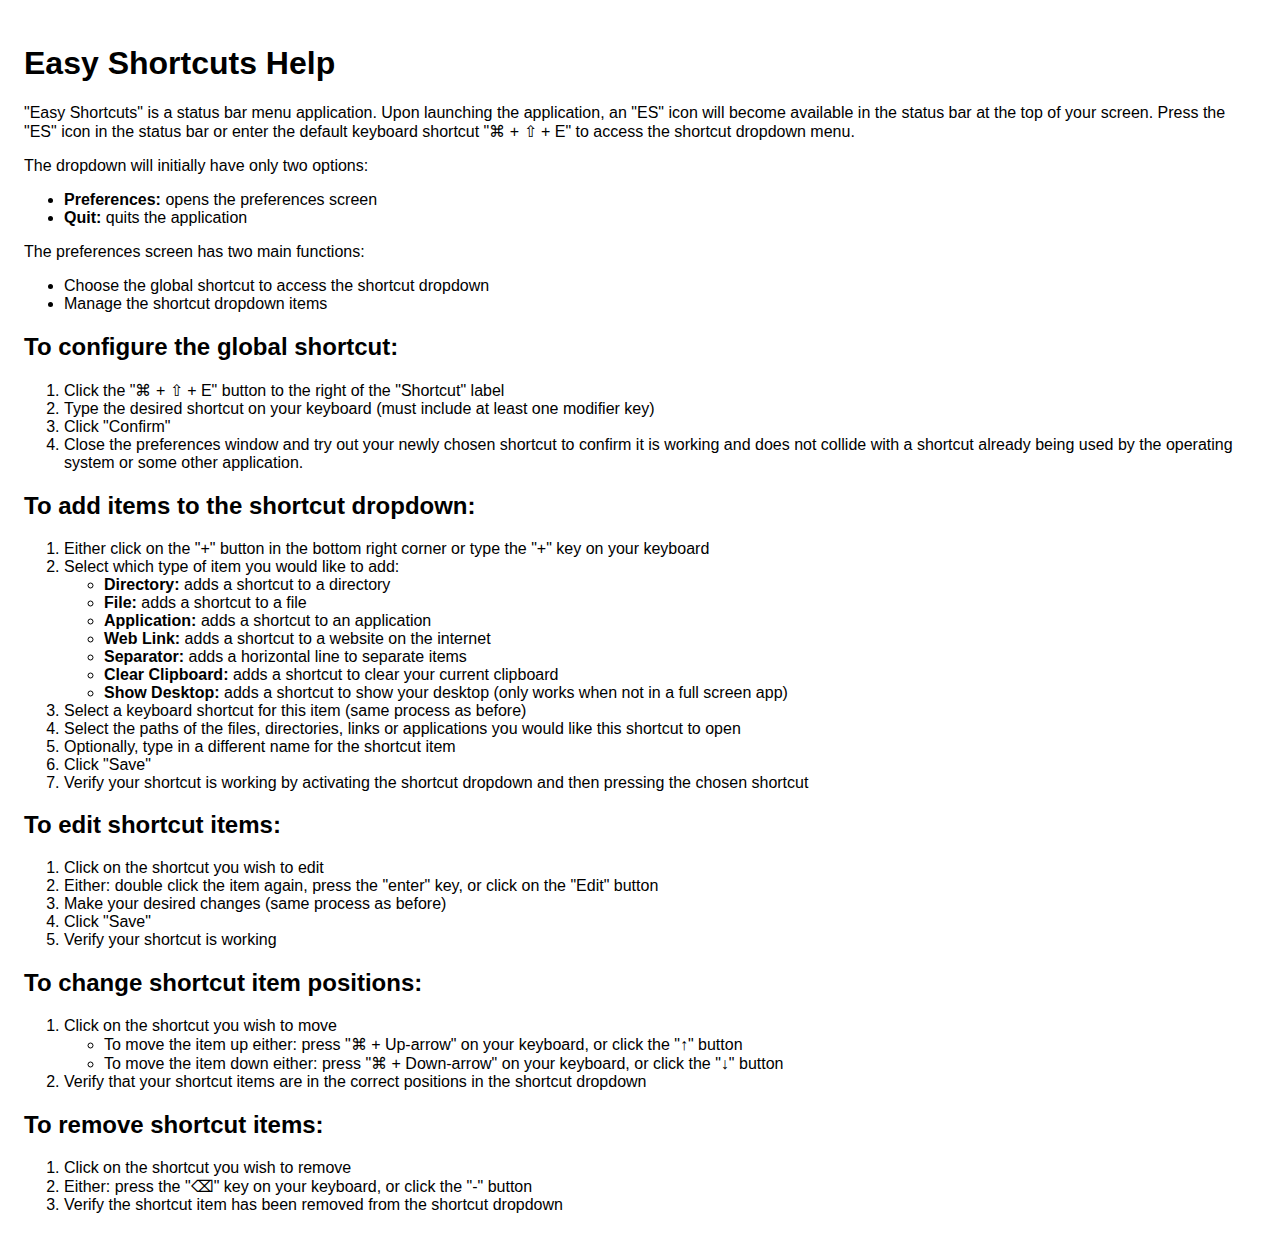
<file: easy-shortcuts/help.html>
<!DOCTYPE html>
<html>
  <head>
    <style>
      * {
        font-family:Verdana, Geneva, Tahoma, sans-serif;
      }
      body {
        padding: 1rem;
      }
    </style>
  </head>
  <body>
    <h1>Easy Shortcuts Help</h1>

    <p>"Easy Shortcuts" is a status bar menu application. Upon launching the application, an "ES" icon will become available in the status bar at the top of your screen. Press the "ES" icon in the status bar or enter the default keyboard shortcut "⌘ + ⇧ + E" to access the shortcut dropdown menu.</p>

    <p>The dropdown will initially have only two options:</p>
    <ul>
      <li><b>Preferences:</b> opens the preferences screen</li>
      <li><b>Quit:</b> quits the application</li>
    </ul>

    <p>The preferences screen has two main functions:</p>
    <ul>
      <li>Choose the global shortcut to access the shortcut dropdown</li>
      <li>Manage the shortcut dropdown items</li>
    </ul>

    <h2>To configure the global shortcut:</h2>

    <ol>
      <li>Click the "⌘ + ⇧ + E" button to the right of the "Shortcut" label</li>
      <li>Type the desired shortcut on your keyboard (must include at least one modifier key)</li>
      <li>Click "Confirm"</li>
      <li>Close the preferences window and try out your newly chosen shortcut to confirm it is working and does not collide with a shortcut already being used by the operating system or some other application.</li>
    </ol>


    <h2>To add items to the shortcut dropdown:</h2>

    <ol>
      <li>Either click on the "+" button in the bottom right corner or type the "+" key on your keyboard</li>
      <li>Select which type of item you would like to add:</li>
        <ul>
          <li><b>Directory:</b> adds a shortcut to a directory</li>
          <li><b>File:</b> adds a shortcut to a file</li>
          <li><b>Application:</b> adds a shortcut to an application</li>
          <li><b>Web Link:</b> adds a shortcut to a website on the internet</li>
          <li><b>Separator:</b> adds a horizontal line to separate items</li>
          <li><b>Clear Clipboard:</b> adds a shortcut to clear your current clipboard</li>
          <li><b>Show Desktop:</b> adds a shortcut to show your desktop (only works when not in a full screen app)</li>
        </ul>
      <li>Select a keyboard shortcut for this item (same process as before)</li>
      <li>Select the paths of the files, directories, links or applications you would like this shortcut to open</li>
      <li>Optionally, type in a different name for the shortcut item</li>
      <li>Click "Save"</li>
      <li>Verify your shortcut is working by activating the shortcut dropdown and then pressing the chosen shortcut</li>
    </ol>

    <h2>To edit shortcut items:</h2>

    <ol>
      <li>Click on the shortcut you wish to edit</li>
      <li>Either: double click the item again, press the "enter" key, or click on the "Edit" button</li>
      <li>Make your desired changes (same process as before)</li>
      <li>Click "Save"</li>
      <li>Verify your shortcut is working</li>
    </ol>

    <h2>To change shortcut item positions:</h2>

    <ol>
    <li>Click on the shortcut you wish to move</li>
      <ul>
        <li>To move the item up either: press "⌘ + Up-arrow" on your keyboard, or click the "↑" button</li>
        <li>To move the item down either: press "⌘ + Down-arrow" on your keyboard, or click the "↓" button</li>
      </ul>
    <li>Verify that your shortcut items are in the correct positions in the shortcut dropdown</li>
    </ol>

    <h2>To remove shortcut items:</h2>

    <ol>
      <li>Click on the shortcut you wish to remove</li>
      <li>Either: press the "⌫" key on your keyboard, or click the "-" button</li>
      <li>Verify the shortcut item has been removed from the shortcut dropdown</li>
    </ol>

  </body>
</html>
</file>
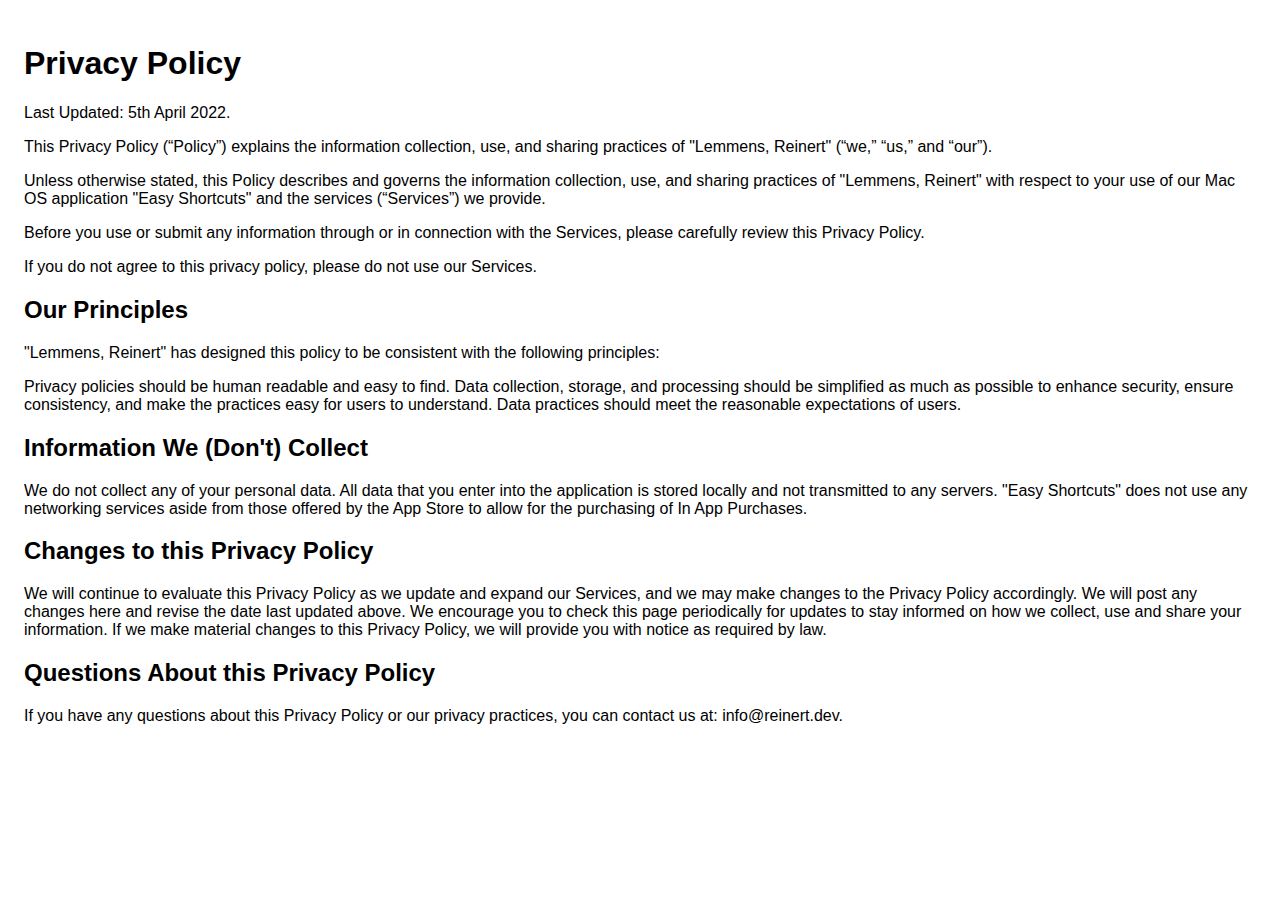
<file: easy-shortcuts/privacy-policy.html>
<!DOCTYPE html>
<html>
  <head>
    <style>
      * {
        font-family:Verdana, Geneva, Tahoma, sans-serif;
      }
      body {
        padding: 1rem;
      }
    </style>
  </head>
  <body>
    <h1>Privacy Policy</h1>

    <p>Last Updated: 5th April 2022.</p>

    <p>This Privacy Policy (“Policy”) explains the information collection, use, and sharing practices of "Lemmens, Reinert" (“we,” “us,” and “our”).</p>

    <p>Unless otherwise stated, this Policy describes and governs the information collection, use, and sharing practices of "Lemmens, Reinert" with respect to your use of our Mac OS application "Easy Shortcuts" and the services (“Services”) we provide.</p>

    <p>Before you use or submit any information through or in connection with the Services, please carefully review this Privacy Policy.</p>

    <p>If you do not agree to this privacy policy, please do not use our Services.</p>

    <h2>Our Principles</h2>

    <p>"Lemmens, Reinert" has designed this policy to be consistent with the following principles:</p>

    <p>
      Privacy policies should be human readable and easy to find.
      Data collection, storage, and processing should be simplified as much as possible to enhance security, ensure consistency, and make the practices easy for users to understand.
      Data practices should meet the reasonable expectations of users.
    </p>

    <h2>Information We (Don't) Collect</h2>

    <p>We do not collect any of your personal data. All data that you enter into the application is stored locally and not transmitted to any servers. "Easy Shortcuts" does not use any networking services aside from those offered by the App Store to allow for the purchasing of In App Purchases.</p>

    <h2>Changes to this Privacy Policy</h2>

    <p>We will continue to evaluate this Privacy Policy as we update and expand our Services, and we may make changes to the Privacy Policy accordingly. We will post any changes here and revise the date last updated above. We encourage you to check this page periodically for updates to stay informed on how we collect, use and share your information. If we make material changes to this Privacy Policy, we will provide you with notice as required by law.</p>

    <h2>Questions About this Privacy Policy</h2>

    <p>If you have any questions about this Privacy Policy or our privacy practices, you can contact us at: info@reinert.dev.</p>
  </body>
</html>
</file>
